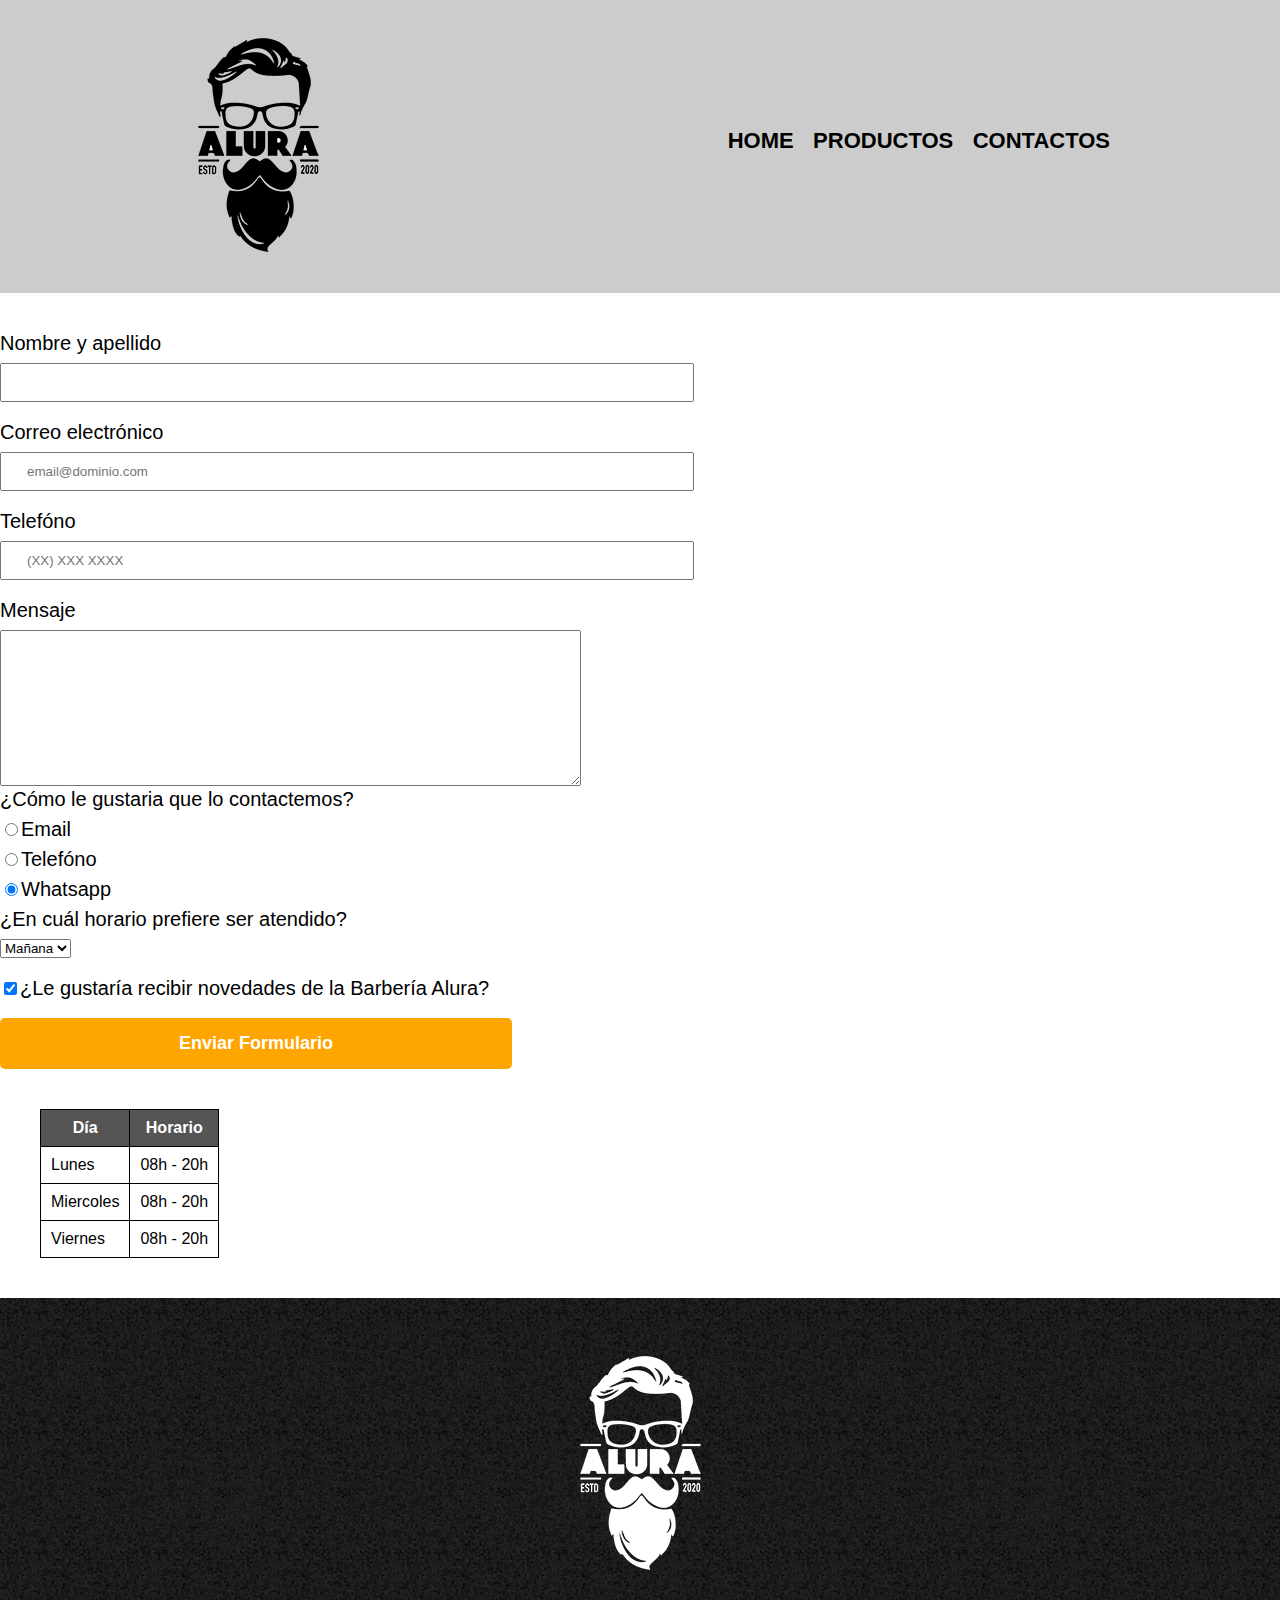
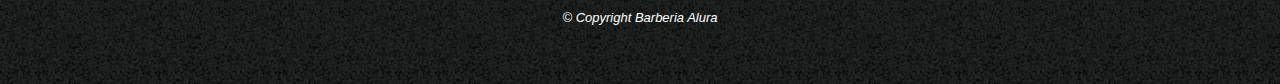
<file: contactos.html>
<!DOCTYPE html>
<html lan="es">

<head>
    <meta charset="utf-8" />
    <title>Contactos</title>
    <link rel="stylesheet" type="text/css" href="reset.css">
    <link rel="stylesheet" href="style.css">
</head>

<body>
    <header>
        <div class="caja">
            <h1><img src="imagenes/logo.png" alt="logo"></h1>
            <nav>
                <ul>
                    <li><a href="index.html">Home</a></li>
                    <li><a href="productos.html">Productos</a></li>
                    <li><a href="contactos.html">Contactos</a></li>
                </ul>
            </nav>
        </div>
    </header>
    <main>
        <form action="">
            <label for="nombreapellido">Nombre y apellido</label>
            <input type="email" id="nombreapellido" class="input-padron" required>

            <label for="correoelectronico">Correo electrónico</label>
            <input type="text" id="correoelectronico" class="input-padron" required placeholder="email@dominio.com">

            <label for="telefono">Telefóno</label>
            <input type="tel" id="telefono" class="input-padron" required placeholder="(XX) XXX XXXX">

            <label for="mensaje">Mensaje</label>
            <textarea id="mensaje" cols="70" rows="10"></textarea class="input-padron" required>

            <fieldset>
                <legend>¿Cómo le gustaria que lo contactemos?</legend>

                <label for="radio-email"><input type="radio" name="contacto" id="radio-email"
                        value="email">Email</label>


                <label for="radio-telefono"> <input type="radio" name="contacto" id="telefono"
                        value="telefono">Telefóno</label>


                <label for="radio-Whatsapp"><input type="radio" name="contacto" id="radio-Whatsapp"
                        value="whatsapp" checked>Whatsapp</label>

            </fieldset>

           
            <fieldset>
                <legend>¿En cuál horario prefiere ser atendido?</legend>
                <select>
                    <option value="">Mañana</option>
                    <option value="">Tarde</option>
                    <option value="">Noche</option>
                </select>
            </fieldset>
            
            <label class="checkbox"><input type="checkbox" checked>¿Le gustaría recibir novedades de la Barbería Alura?</label>


            <input type="submit" value="Enviar Formulario" class="enviar">
        </form>
        <table>
            <thead>
                <tr>
                    <th>Día</th>
                    <th>Horario</th>
                </tr>
            </thead>
            <tbody>
                <tr>
                    <td>Lunes</td>
                    <td>08h - 20h</td>
                </tr>
                <tr>
                    <td>Miercoles</td>
                    <td>08h - 20h</td>
                </tr>
                <tr>
                    <td>Viernes</td>
                    <td>08h - 20h</td>
                </tr>

            </tbody>

            </table>
    </main>
    <footer>
        <img src="imagenes/logo-blanco.png" alt="logo_blanco.png">
        <p class="copyright">&copy Copyright Barberia Alura</p>
    </footer>

</body>


</html>
</file>
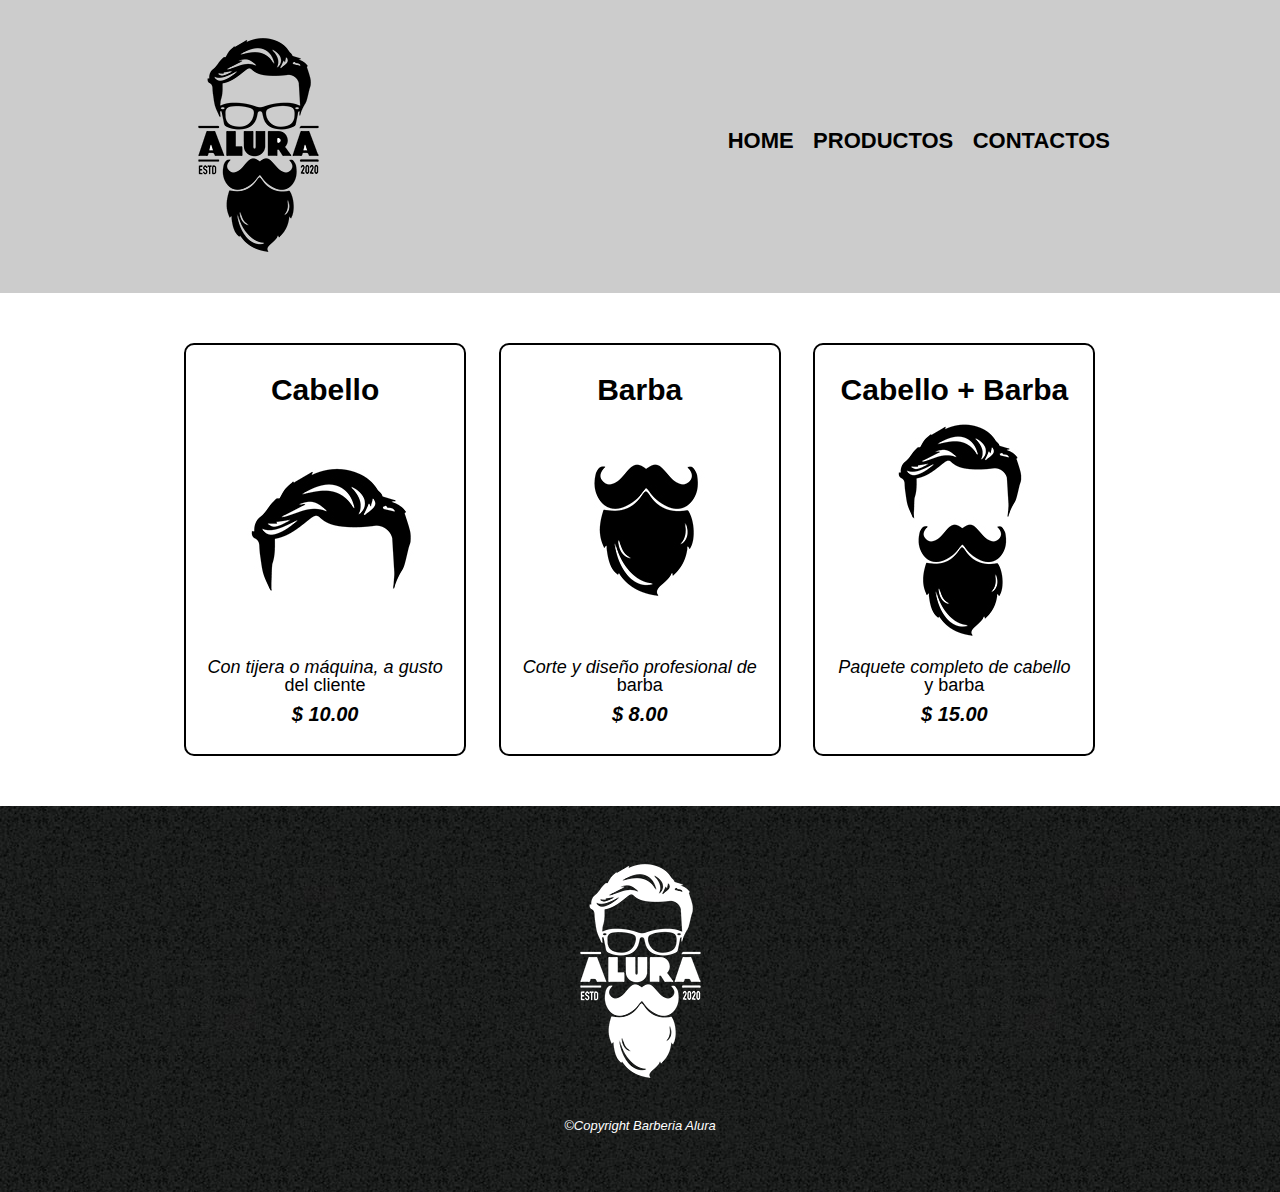
<file: productos.html>
<!DOCTYPE html>
<html lang="es">

<head>
    <meta charset="utf-8">
    <title>Productos</title>
    <link rel="stylesheet" href="reset.css">
    <link rel="stylesheet" href="style.css">
</head>

<body>
    <header>
        <div class="caja">
            <h1><img src="imagenes/logo.png" alt="logo"></h1>
            <nav>
                <ul>
                    <li><a href="index.html">Home</a></li>
                    <li><a href="productos.html">Productos</a></li>
                    <li><a href="contactos.html">Contactos</a></li>
                </ul>
            </nav>
        </div>
    </header>
    <main>
        <div>
            <ul class="productos">
                <li>
                    <h2>Cabello</h2>
                    <img src="imagenes/cabello.jpg" alt="cabello">
                    <p class="producto-descripcion">Con tijera o máquina, a gusto del cliente</p>
                    <p class="producto-precio">$ 10.00</p>
                </li>
                <li>
                    <h2>Barba</h2>
                    <img src="imagenes/barba.jpg" alt="barba">
                    <p class="producto-descripcion">Corte y diseño profesional de barba</p>
                    <p class="producto-precio">$ 8.00</p>
                </li>
                <li>
                    <h2>Cabello + Barba</h2>
                    <img src="imagenes/cabello+barba.jpg" alt="cabello+barba">
                    <p class="producto-descripcion">Paquete completo de cabello y barba</p>
                    <p class="producto-precio">$ 15.00</p>
                </li>
            </ul>

        </div>
    </main>
    <footer>
        <img src="imagenes/logo-blanco.png" alt="logo-blanco">
        <p class="copyright">&copy;Copyright Barberia Alura</p>
    </footer>
</body>

</html>
</file>
<file: style.css>
body {
    font-family: 'Montserrat', sans-serif;

}

header {
    background-color: #cccccc;
    padding: 20px 0;
}

.caja {
    width: 940px;
    position: relative;
    margin: 0 auto;


}

nav {
    position: absolute;
    top: 110px;
    right: 0;

}

nav li {

    display: inline;
    margin: 0 0 0 15px;

}

nav a {
    text-transform: uppercase;
    color: #000000;
    font-weight: bold;
    font-size: 22px;
    text-decoration: none;

}

nav a:hover {

    color: #c78c19;
    text-decoration: underline;
    ;
}

.productos {

    width: 940px;
    margin: 0 auto;
    padding: 50px;


}

.productos li {
    display: inline-block;
    text-align: center;
    width: 30%;
    vertical-align: top;
    margin: 0 1.5%;
    padding: 30px 20px;
    box-sizing: border-box;
    border: 2px solid #000000;
    border-radius: 10px;
}

.productos li:hover {
    border-color: #088c19;

}

.productos li:active {
    border-color: #c78c19;

}

.productos h2 {
    font-size: 30px;
    font-weight: bold;

}

.productos li:hover h2 {
    font-size: 35px;
}

.producto-descripcion {
    font-size: 18px;

}

.producto-precio {

    font-size: 20px;
    font-weight: bold;
    margin-top: 10px;
}

footer {
    text-align: center;
    background: url(imagenes/bg.jpg);
    padding: 40px;
}

.copyright {
    font-size: 13px;
    color: #ffffff;
    margin: 20px;
}

form {
    margin: 40px 0;
}

form label,
form legend {
    display: block;
    font-size: 20px;
    margin: 0 0 10px;
}

.input-padron {
    display: block;
    margin: 0 0 20px;
    padding: 10px 25px;
    width: 50%;
}

.checkbox {
    margin: 20px 0;
}

.enviar {
    width: 40%;
    padding: 15px 0;
    font-size: 18px;
    font-weight: bold;
    color: white;
    background: orange;
    border: none;
    border-radius: 5px;
    transition: 1s all;
    cursor: pointer;


}

.enviar:hover {

    background: darkorange;
    transform: scale(1.2);

}

table {
    margin: 40px 40px;


}

thead {
    background: #555555;
    color: #ffffff;
    font-weight: bold;


}

td,
th {

    border: 1px solid #000000;
    padding: 10px 10px;
}

/*css para nuestra home */

.banner {

    width: 100%;
}

.principal {
    padding: 3em 0;
    background: #FEFEFE;
    width: 940px;
    margin: 0 auto;
}

.titulo-principal:first-letter{
     font-weight: bold;
}

p::first-line{
    font-style: italic;
}

.titulo-principal:before{
    content:"["
}

.titulo-principal:after{

    content:"]"

}


.titulo-principal {
    text-align: center;
    font-size: 2em;
    margin: 10px 0 1em;
    clear: left;
    color:rgba
}

.principal p {

    margin: 0 0 1em;
}

.principal strong {
    font-weight: bold;

}

.principal em {
    font-style: italic;

}

.utensilios {
    width: 120px;
    float: left;
    margin: 0 20px 20px 0;
    border-radius: 5px;

}

.mapa {
    padding: 3em 0;
    background:linear-gradient(#FEFEFE, #888888) /* puedo usar angulos cualquier medida ejm linear-gradient(90deg, orange, blue, red, blacck) para vertital u horizontal 45deg etc definir porcentajes ejm orange 50%   o usar la propiedad background: radial-gradient(orange, #888888) para tipo radial o circulo */
}

.mapa p {
    margin: 0 0 2em;
    text-align: center;
}

.mapa-contenido {
    width: 940px;
    margin: 0 auto;
}

.diferenciales {
    padding: 3em 0;
    background: #888888;
    

}

.contenido-diferenciales {

    width: 640px;
    margin: 0 auto;
}

.lista-diferenciales {
    width: 40%;
    display: inline-block;
    vertical-align: top;

}

.items {
    line-height: 1.5;

}
.items:before{
    content: "✶";
}

/* pseudo clases  first-child , last-child  nth-child(3) pinta el tercer item* Usamos las pseudo-clases para hacer selecciones especiales en los ítems de la lista de los diferenciales y aplicar algunos efectos especiales. */

.items:first-child {
    font-weight: bold;
}



.imagen-diferenciales {
    width: 60%;
    transition: 400ms;
    box-shadow: 10px 10px 50px 15px #000000;
    

}
.imagen-diferenciales:hover{
    opacity:30%;
}

.video {

    width: 560px;
    margin: 1em auto;
}
@media screen and (max-width:480px) {
    h1{
        text-align: center;
    }
    nav{
        position:static;
    }
    .caja, .principal, .mapa-contenido, .contenido-diferenciales, .video{
        width:auto;
    }

    .lista-diferenciales, .imagen-diferenciales{
        width:100%;
    }
    
}
</file>
